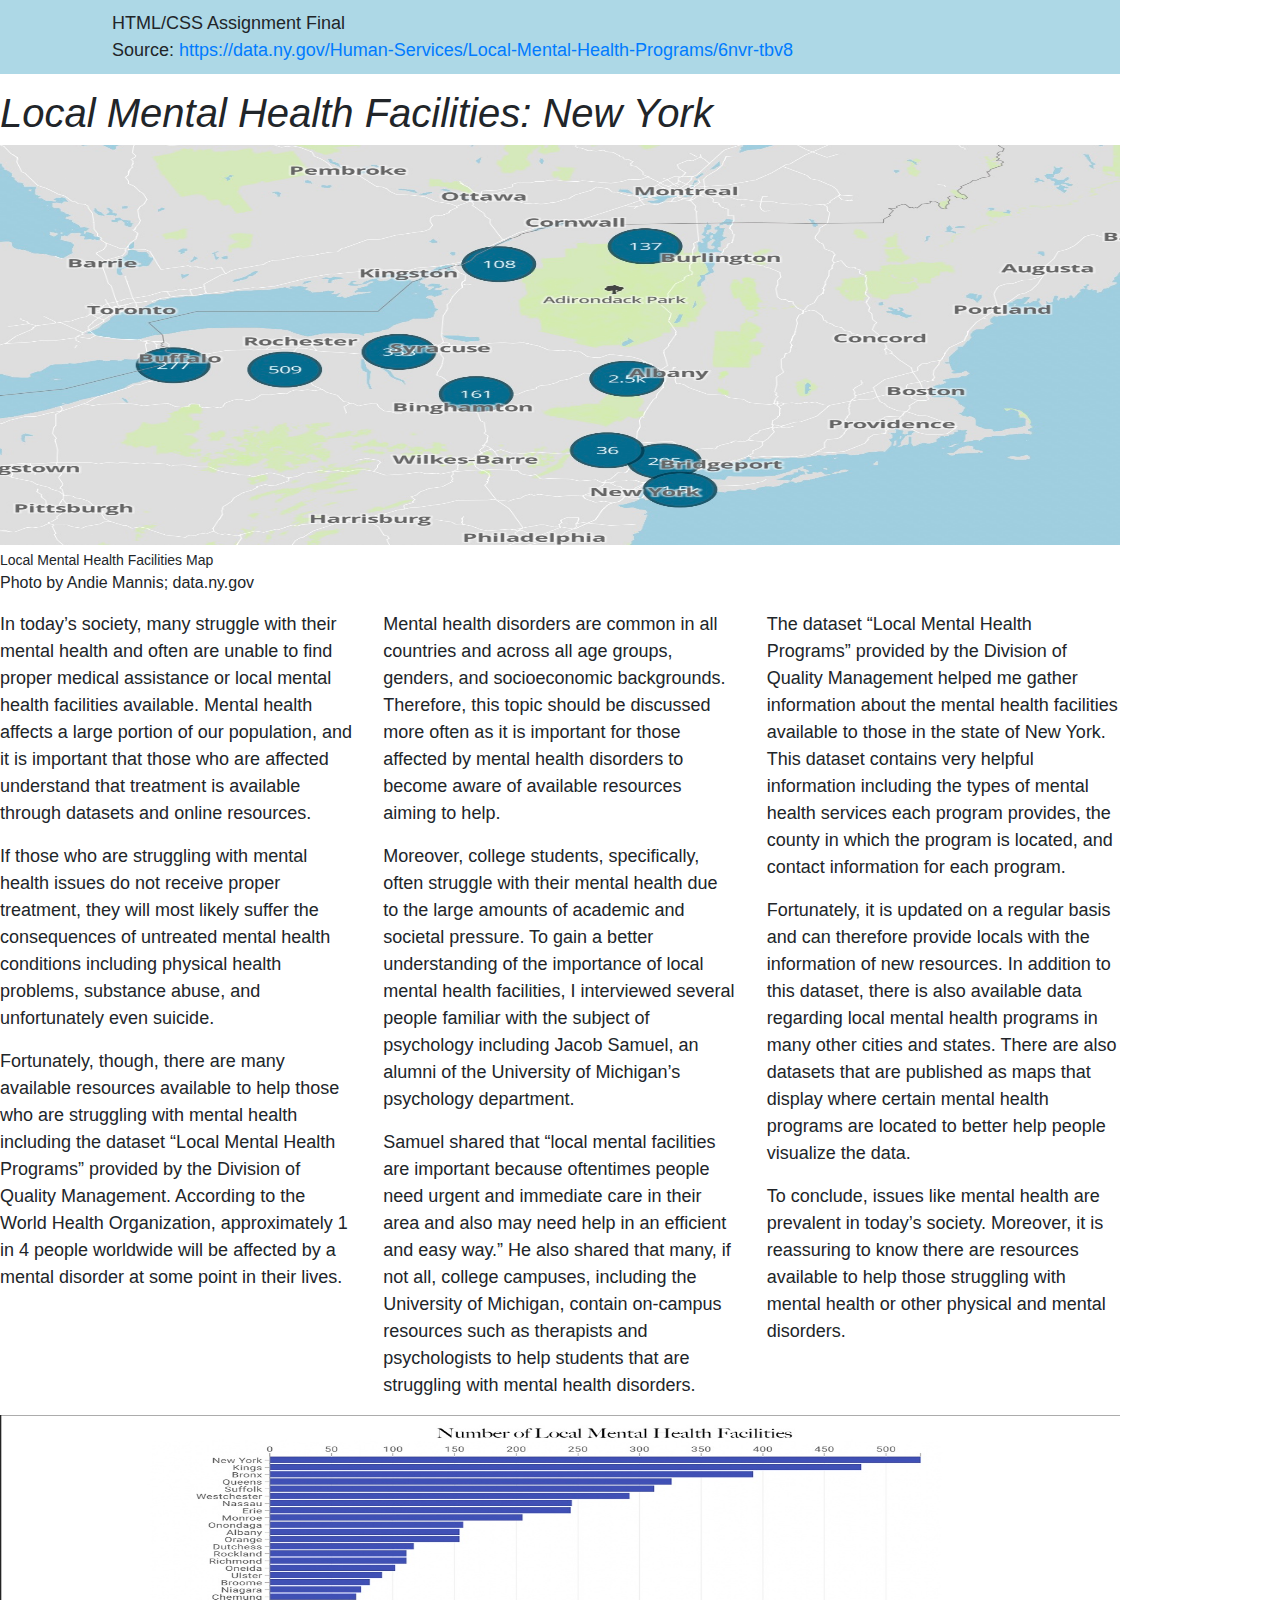
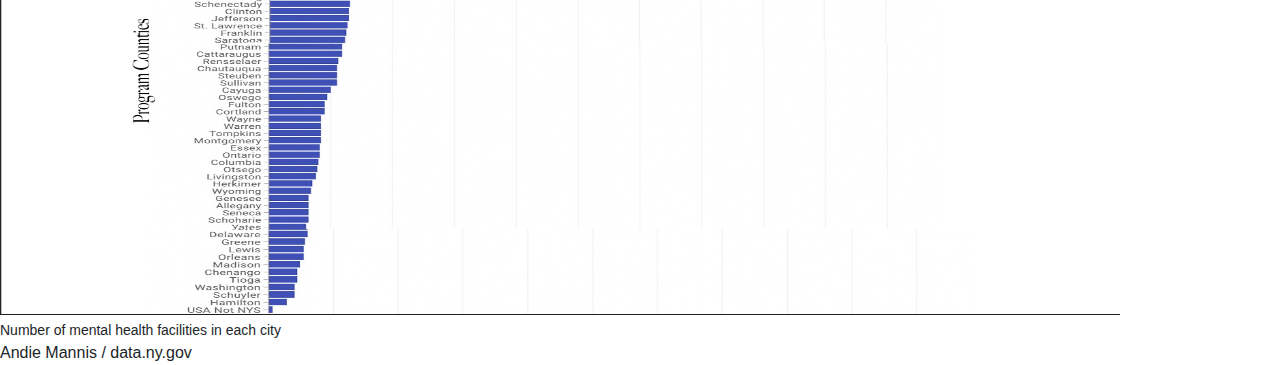
<file: MannisJNL211Final/final project.html>
<!DOCTYPE html>
<html>
<head>
  <meta charset="utf-8">
  <meta name="viewport" content="width=device-width, initial-scale=1">
  <link rel="stylesheet" href="https://maxcdn.bootstrapcdn.com/bootstrap/4.0.0/css/bootstrap.min.css">
  <link rel="stylesheet" href="main.css">
  <title>Local Mental Health Facilities: New York</title>
</head>

<link rel="preconnect" href="https://fonts.googleapis.com">
<link rel="preconnect" href="https://fonts.gstatic.com" crossorigin>
<link href="https://fonts.googleapis.com/css2?family=Roboto+Mono:wght@100;200;600&display=swap" rel="stylesheet">

<body>

  <header>
    HTML/CSS Assignment Final<br>
    Source: <a href="https://data.ny.gov/Human-Services/Local-Mental-Health-Programs/6nvr-tbv8">https://data.ny.gov/Human-Services/Local-Mental-Health-Programs/6nvr-tbv8</a>
  </header>

  <h1>Local Mental Health Facilities: New York</h1>




<div class="mainimg">
    <img src="Final Project Graph 2.jpg" alt="your image" width="600" height="400">
  <div class="caption">Local Mental Health Facilities Map</div>
  <div class="attribution">Photo by Andie Mannis; data.ny.gov</div>
</div>


</div>
<!-- Replace "first_image.jpg" with the actual name of your image file and "Photographer Name" with the name of the photographer or company source of the image. --> 
<p></p>


<!DOCTYPE html>
<html>
<head>
  <title>Bootstrap Grid Example</title>
  <!-- Add the Bootstrap CSS file -->
  <link rel="stylesheet" href="https://maxcdn.bootstrapcdn.com/bootstrap/4.0.0/css/bootstrap.min.css">
</head>
<body>


    <div class="row">
      <div class="col-md-4">
         <p>In today’s society, many struggle with their mental health and often are unable to find proper medical assistance or local mental health facilities available. Mental health affects a large portion of our population, and it is important that those who are affected understand that treatment is available through datasets and online resources. </p>
        <p>If those who are struggling with mental health issues do not receive proper treatment, they will most likely suffer the consequences of untreated mental health conditions including physical health problems, substance abuse, and unfortunately even suicide.</p> 
        <p>Fortunately, though, there are many available resources available to help those who are struggling with mental health including the dataset “Local Mental Health Programs” provided by the Division of Quality Management. According to the World Health Organization, approximately 1 in 4 people worldwide will be affected by a mental disorder at some point in their lives. </p>
      </div>
      <div class="col-md-4">
        <p>Mental health disorders are common in all countries and across all age groups, genders, and socioeconomic backgrounds. Therefore, this topic should be discussed more often as it is important for those affected by mental health disorders to become aware of available resources aiming to help.</p>
        <p>Moreover, college students, specifically, often struggle with their mental health due to the large amounts of academic and societal pressure. To gain a better understanding of the importance of local mental health facilities, I interviewed several people familiar with the subject of psychology including Jacob Samuel, an alumni of the University of Michigan’s psychology department.</p>
        <p>Samuel shared that “local mental facilities are important because oftentimes people need urgent and immediate care in their area and also may need help in an efficient and easy way.” He also shared that many, if not all, college campuses, including the University of Michigan, contain on-campus resources such as therapists and psychologists to help students that are struggling with mental health disorders.</p>
      </div>
      <div class="col-md-4">
        <p>The dataset “Local Mental Health Programs” provided by the Division of Quality Management helped me gather information about the mental health facilities available to those in the state of New York. This dataset contains very helpful information including the types of mental health services each program provides, the county in which the program is located, and contact information for each program. </p>
        <p>Fortunately, it is updated on a regular basis and can therefore provide locals with the information of new resources. In addition to this dataset, there is also available data regarding local mental health programs in many other cities and states. There are also datasets that are published as maps that display where certain mental health programs are located to better help people visualize the data.</p>
        <p>To conclude, issues like mental health are prevalent in today’s society. Moreover, it is reassuring to know there are resources available to help those struggling with mental health or other physical and mental disorders.</p>
      </div>
    </div>
  </div>



          <div class="mainimg">
            <img src="Final Project Graph.jpg" alt="your image" width="900" height="500">
          <div class="caption">Number of mental health facilities in each city</div>
          <div class="attribution">Andie Mannis / data.ny.gov</div>
        </div>


  <!-- Add the Bootstrap JS file -->
  <script src="https://maxcdn.bootstrapcdn.com/bootstrap/4.0.0/js/bootstrap.min.js"></script>

</body>
</html>
</file>
<file: MannisJNL211Final/main.css>
body {
  font-family: font-family: 'Roboto Mono', monospace;
  max-width: 70rem;
  margin-left: 10%;
  margin-right: 10%;
}

header {
  background-color: lightblue;
  font-size: 18px;
  padding-top: 10px;
  padding-bottom: 10px;
  padding-left: 10%;
  padding-right: 10%;
  margin-bottom: 15px;
}

img {
  width: 100%;
}

.caption {
  font-size: 14px;
  margin-left: 0px;
  margin-right: 0px;
  margin-top: 5px
}

h1 {
  font-style: italic;
  font-size: 40px;
}

h2 {
  font-size: 24px;
  margin-bottom: 1.5rem;
}

p {
  font-size: 18px;
}

.otherimg {
  max-width: 50rem;
  margin-left: auto;
  margin-right: auto;
  margin-top: 10px;
  margin-bottom: 10px;
}
</file>
